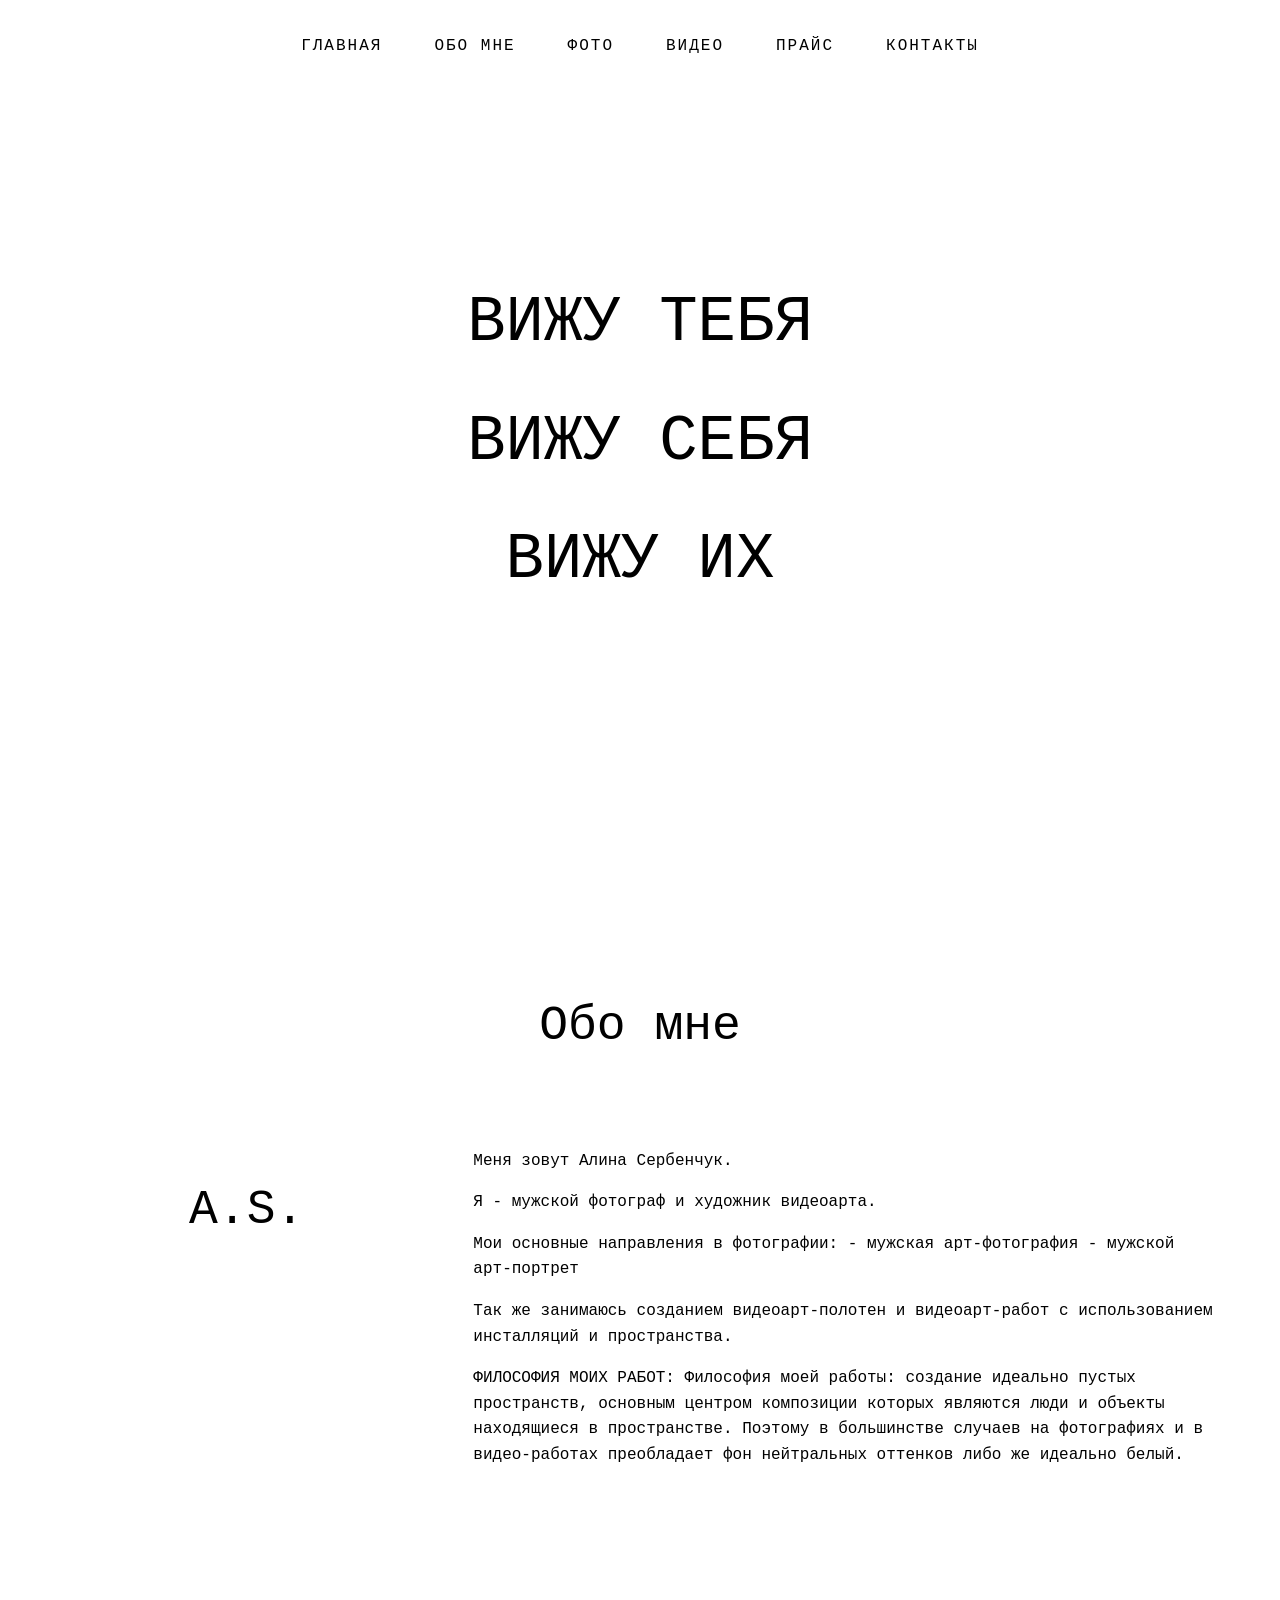
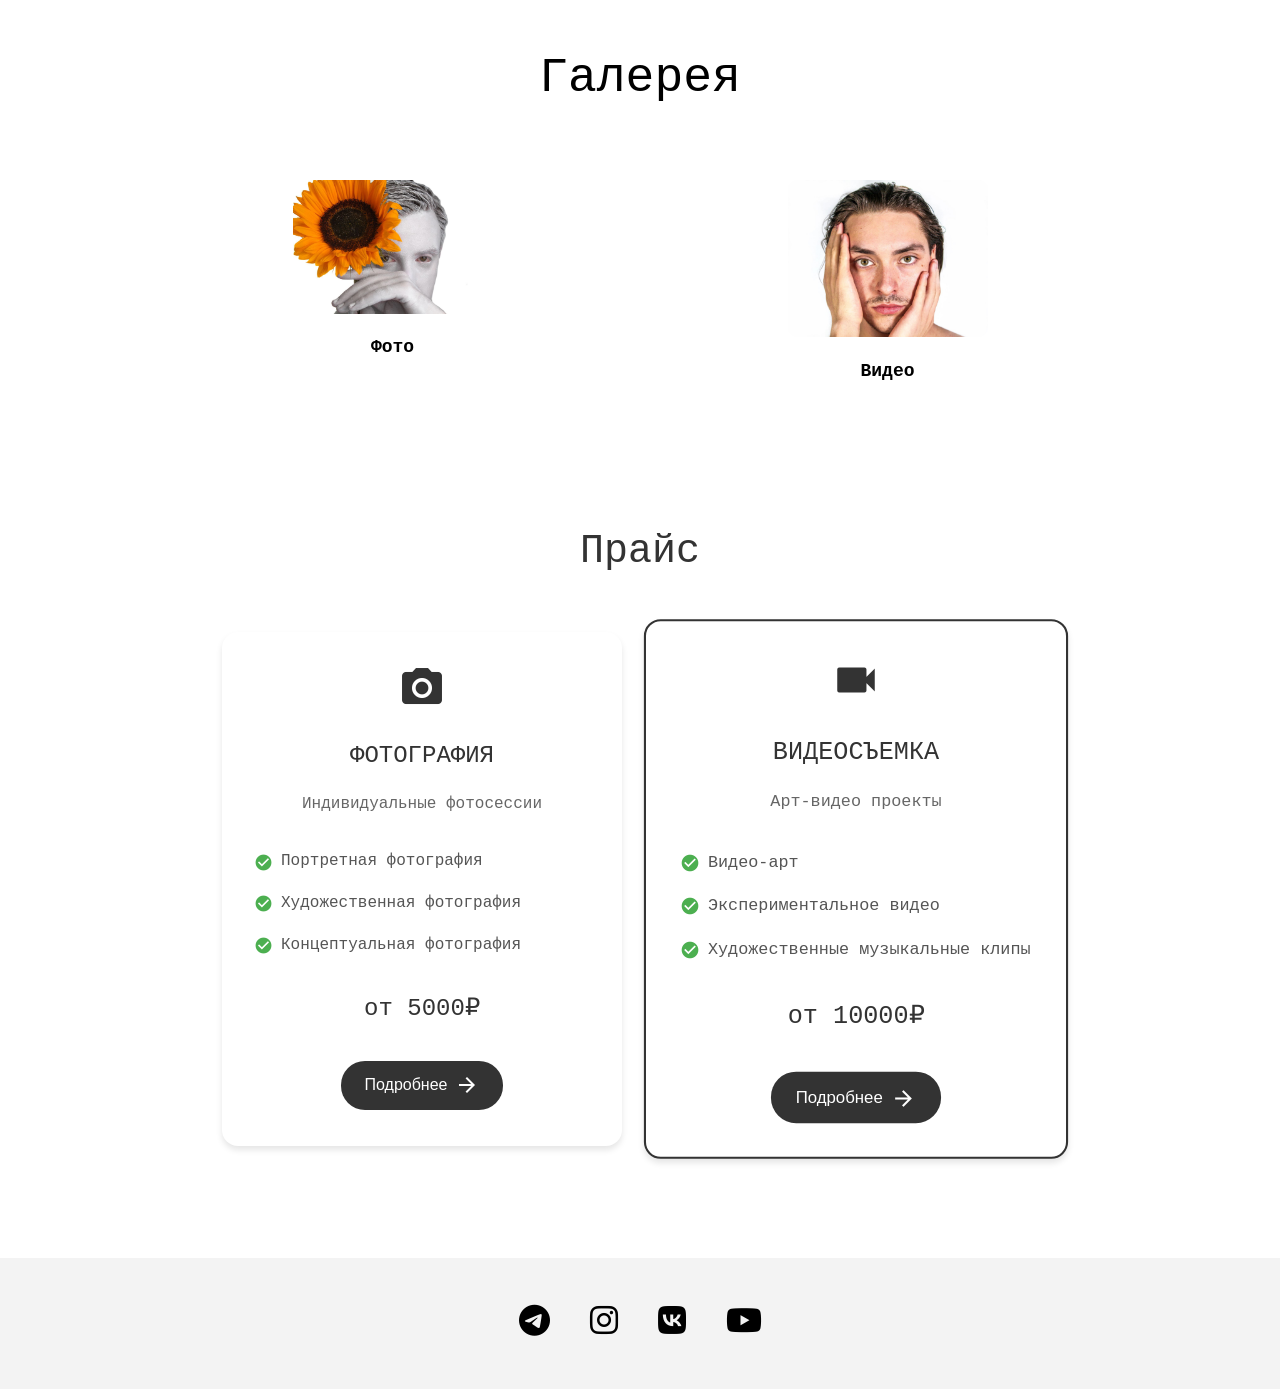
<file: index.html>
<!DOCTYPE html>
<html lang="ru">
  <head>
    <meta charset="UTF-8" />
    <meta name="viewport" content="width=device-width, initial-scale=1.0" />
    <title>Портфолио Алины Сербенчук</title>
    <link rel="stylesheet" href="main.css" />
    <link rel="stylesheet" href="pricing.css" />
    <link rel="stylesheet" href="footer.css" />
    <link
      href="https://fonts.googleapis.com/icon?family=Material+Icons"
      rel="stylesheet"
    />
    <link
      rel="stylesheet"
      href="https://cdnjs.cloudflare.com/ajax/libs/font-awesome/6.0.0/css/all.min.css"
    />
    <link rel="icon" type="image/svg+xml" href="favicon.svg" />
    <link rel="icon" type="image/png" href="favicon.png" />
  </head>
  <body>
    <header>
      <nav class="navbar">
        <button class="menu-toggle" id="menu-toggle">&#9776;</button>
        <ul class="nav-menu" id="nav-menu">
          <li><a href="#home">Главная</a></li>
          <li><a href="#about">Обо мне</a></li>
          <li><a href="photo-gallery.html">Фото</a></li>
          <li><a href="video-gallery.html">Видео</a></li>
          <li><a href="#pricing">Прайс</a></li>
          <li><a href="#contact">Контакты</a></li>
        </ul>
      </nav>
    </header>

    <div id="home" class="banner">
      <div class="banner-content">
        <div class="banner-text">
          <span>ВИЖУ</span>
          <span>ТЕБЯ</span>
        </div>
        <div class="banner-text">
          <span>ВИЖУ</span>
          <span>СЕБЯ</span>
        </div>
        <div class="banner-text">
          <span>ВИЖУ</span>
          <span>ИХ</span>
        </div>
      </div>
    </div>

    <section id="about">
      <h2>Обо мне</h2>
      <!-- This is the main heading for the section -->
      <div class="about-content">
        <div class="about-left">
          <h2>A.S.</h2>
          <!-- This is the left side content -->
        </div>
        <div class="about-right">
          <p>Меня зовут Алина Сербенчук.</p>

          <p>Я - мужской фотограф и художник видеоарта.</p>
          <p>
            Мои основные направления в фотографии: - мужская арт-фотография -
            мужской арт-портрет
          </p>
          <p>
            Так же занимаюсь созданием видеоарт-полотен и видеоарт-работ с
            использованием инсталляций и пространства.
          </p>
          <p>
            ФИЛОСОФИЯ МОИХ РАБОТ: Философия моей работы: создание идеально
            пустых пространств, основным центром композиции которых являются
            люди и объекты находящиеся в пространстве. Поэтому в большинстве
            случаев на фотографиях и в видео-работах преобладает фон нейтральных
            оттенков либо же идеально белый.
          </p>
        </div>
      </div>
    </section>

    <section id="gallery">
      <h2>Галерея</h2>
      <div class="gallery-container">
        <div class="gallery-item">
          <a href="photo-gallery.html">
            <img src="images/pictures.jpg" alt="Фотогалерея" />
            <p>Фото</p>
          </a>
        </div>
        <div class="gallery-item">
          <a href="video-gallery.html">
            <img src="images/videos.jpg" alt="Видеогалерея" />
            <p>Видео</p>
          </a>
        </div>
      </div>
    </section>

    <section id="pricing" class="stunning-pricing">
      <h2 class="pricing-main-title">Прайс</h2>
      <div class="pricing-container">
        <div class="pricing-item material-card">
          <a href="photo-pricing.html" class="pricing-link">
            <div class="pricing-header">
              <div class="pricing-icon">
                <span class="material-icons">photo_camera</span>
              </div>
              <h3 class="pricing-title">ФОТОГРАФИЯ</h3>
              <p class="pricing-subtitle">Индивидуальные фотосессии</p>
            </div>
            <div class="pricing-features">
              <ul>
                <li>
                  <span class="material-icons">check_circle</span> Портретная
                  фотография
                </li>
                <li>
                  <span class="material-icons">check_circle</span>
                  Художественная фотография
                </li>
                <li>
                  <span class="material-icons">check_circle</span>
                  Концептуальная фотография
                </li>
              </ul>
            </div>
            <div class="pricing-footer">
              <p class="pricing-info">
                <span class="price-amount">от 5000₽</span>
              </p>
              <button class="pricing-button material-button">
                Подробнее
                <span class="material-icons">arrow_forward</span>
              </button>
            </div>
          </a>
        </div>

        <div class="pricing-item material-card featured">
          <a href="video-pricing.html" class="pricing-link">
            <div class="pricing-header">
              <div class="pricing-icon">
                <span class="material-icons">videocam</span>
              </div>
              <h3 class="pricing-title">ВИДЕОСЪЕМКА</h3>
              <p class="pricing-subtitle">Арт-видео проекты</p>
            </div>
            <div class="pricing-features">
              <ul>
                <li>
                  <span class="material-icons">check_circle</span> Видео-арт
                </li>
                <li>
                  <span class="material-icons">check_circle</span>
                  Экспериментальное видео
                </li>
                <li>
                  <span class="material-icons">check_circle</span>
                  Художественные музыкальные клипы
                </li>
              </ul>
            </div>
            <div class="pricing-footer">
              <p class="pricing-info">
                <span class="price-amount">от 10000₽</span>
              </p>
              <button class="pricing-button material-button">
                Подробнее
                <span class="material-icons">arrow_forward</span>
              </button>
            </div>
          </a>
        </div>
      </div>
    </section>

    <!-- Модальное окно для фотогалереи -->
    <div id="photo-gallery-modal" class="modal" style="display: none">
      <div class="modal-content">
        <span class="close" id="close-photo-gallery">&times;</span>
        <h2>Фотогалерея</h2>
        <div class="gallery">
          <!-- Изображения будут добавлены динамически -->
        </div>
      </div>
    </div>

    <!-- Модальное окно для видеогалереи -->
    <div id="video-gallery-modal" class="modal" style="display: none">
      <div class="modal-content">
        <span class="close" id="close-video-gallery">&times;</span>
        <h2>Видеогалерея</h2>
        <div class="video-gallery">
          <!-- Видео будут добавлены динамически -->
        </div>
      </div>
    </div>

    <footer>
      <div class="footer-container" id="contact">
        <div class="social-media">
          <a
            href="https://t.me/avtorskyivzdlyad"
            target="_blank"
            class="social-icon telegram"
          >
            <i class="fab fa-telegram"></i>
          </a>
          <a
            href="https://www.instagram.com/serben.photo/"
            target="_blank"
            class="social-icon instagram"
          >
            <i class="fab fa-instagram"></i>
          </a>
          <a
            href="https://vk.com/chto_to_na_avtorskom"
            target="_blank"
            class="social-icon vk"
          >
            <i class="fab fa-vk"></i>
          </a>
          <a
            href="https://youtube.com/@exeprimentalserbenchuk?si=JfzBdaC9b5PA2jMK"
            target="_blank"
            class="social-icon youtube"
          >
            <i class="fab fa-youtube"></i>
          </a>
        </div>
      </div>
    </footer>
  </body>
</html>
</file>
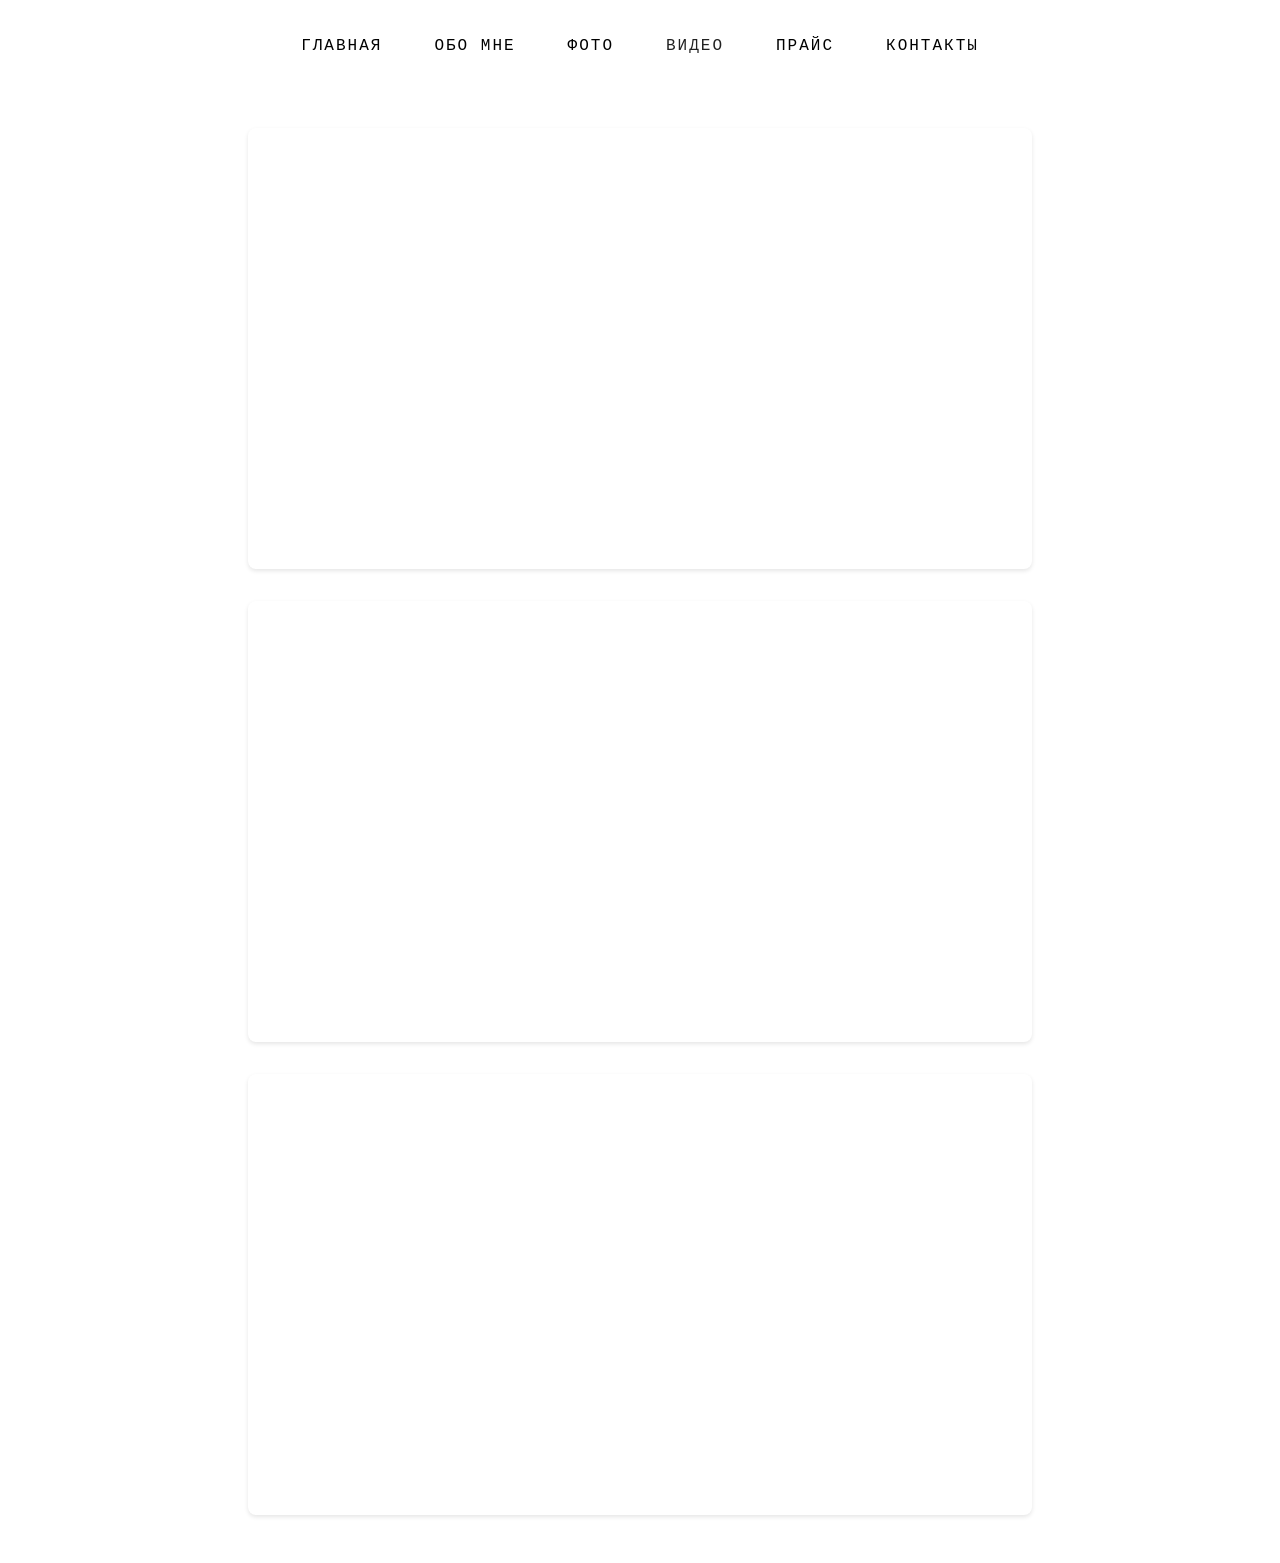
<file: video-gallery.html>
<!DOCTYPE html>
<html lang="en">
  <head>
    <meta charset="UTF-8" />
    <meta name="viewport" content="width=device-width, initial-scale=1.0" />
    <title>Video Gallery</title>
    <link
      href="https://fonts.googleapis.com/css2?family=Roboto:wght@400;500&display=swap"
      rel="stylesheet"
    />
    <link rel="stylesheet" href="main.css" />
    <link rel="stylesheet" href="video-gallery.css" />
  </head>
  <body>
    <header>
      <nav class="navbar">
        <button class="menu-toggle" id="menu-toggle">&#9776;</button>
        <ul class="nav-menu" id="nav-menu">
          <li><a href="index.html">Главная</a></li>
          <li><a href="index.html#about">Обо мне</a></li>
          <li><a href="photo-gallery.html">Фото</a></li>
          <li><a href="video-gallery.html" class="active">Видео</a></li>
          <li><a href="index.html#pricing">Прайс</a></li>
          <li><a href="index.html#contact">Контакты</a></li>
        </ul>
      </nav>
    </header>

    <div class="video-container">
      <div class="video-row">
        <div class="video-item">
          <div class="video-wrapper">
            <iframe
              data-src="https://www.youtube.com/embed/MsfCNsApHH8?si=_jDZ6CnYams2llN-"
              src="https://www.youtube.com/embed/MsfCNsApHH8?si=_jDZ6CnYams2llN-"
              title="YouTube video player"
              frameborder="0"
              allow="accelerometer; autoplay; clipboard-write; encrypted-media; gyroscope; picture-in-picture; web-share"
              referrerpolicy="strict-origin-when-cross-origin"
              allowfullscreen
            >
            </iframe>
          </div>
        </div>

        <div class="video-item">
          <div class="video-wrapper">
            <iframe
              src="https://www.youtube.com/embed/SVbvHROlUc8?si=ok716V_3RipOrVPJ"
              title="YouTube video player"
              frameborder="0"
              allow="accelerometer; autoplay; clipboard-write; encrypted-media; gyroscope; picture-in-picture; web-share"
              referrerpolicy="strict-origin-when-cross-origin"
              allowfullscreen
            >
            </iframe>
          </div>
        </div>

        <div class="video-item">
          <div class="video-wrapper">
            <iframe
              src="https://www.youtube.com/embed/xuFXE8OIGO0?si=QPnnY0zMMQmWo7Mj"
              title="YouTube video player"
              frameborder="0"
              allow="accelerometer; autoplay; clipboard-write; encrypted-media; gyroscope; picture-in-picture; web-share"
              referrerpolicy="strict-origin-when-cross-origin"
              allowfullscreen
            >
            </iframe>
          </div>
        </div>
      </div>
    </div>

    <footer>
      <div class="footer-container">
        <div class="social-media">
          <a
            href="https://t.me/avtorskyivzdlyad"
            target="_blank"
            class="social-icon telegram"
          >
            <i class="fab fa-telegram"></i>
          </a>
          <a
            href="https://www.instagram.com/serben.photo/"
            target="_blank"
            class="social-icon instagram"
          >
            <i class="fab fa-instagram"></i>
          </a>
          <a
            href="https://vk.com/chto_to_na_avtorskom"
            target="_blank"
            class="social-icon vk"
          >
            <i class="fab fa-vk"></i>
          </a>
          <a
            href="https://youtube.com/@exeprimentalserbenchuk?si=JfzBdaC9b5PA2jMK"
            target="_blank"
            class="social-icon youtube"
          >
            <i class="fab fa-youtube"></i>
          </a>
        </div>
      </div>
    </footer>

    <script src="video-gallery.js"></script>
  </body>
</html>
</file>
<file: main.css>
:root {
  --primary-color: #000000;
  --secondary-color: #ffffff;
  --background-color: #ffffff;
  --text-color: #000000;
  --accent-color: #808080;
}

body {
  font-family: "Courier New";
  line-height: 1.6;
  margin: 0;
  padding: 0;
  background-color: var(--background-color);
  color: var(--text-color);
  transition: background-color 0.3s ease, color 0.3s ease;
}

body.dark-theme {
  --primary-color: #ffffff;
  --secondary-color: #000000;
  --background-color: #000000;
  --text-color: #ffffff;
  --accent-color: #808080;
}

header {
  background-color: transparent;
  position: fixed;
  width: 100%;
  z-index: 1000;
  transition: background-color 0.3s ease;
}

header.scrolled {
  background-color: rgba(44, 62, 80, 0.9);
}

nav ul {
  display: flex;
  justify-content: center;
  padding: 1rem 0;
  margin: 0;
}

nav ul li {
  margin: 0 0rem; /* 0rem on desktop */
}

nav ul li a {
  color: black; /* Changed link color to black */
  text-decoration: none;
  font-weight: 300;
  text-transform: uppercase;
  letter-spacing: 2px;
  position: relative;
  padding: 0.5rem 0;
}

nav ul li a::after {
  content: "";
  position: absolute;
  bottom: 0;
  left: 0;
  width: 100%;
  height: 2px;
  background: var(--secondary-color);
  transform: scaleX(0);
  transition: transform 0.3s ease;
}

nav ul li a:hover::after {
  transform: scaleX(1);
}

.banner {
  background-color: white;
  background-image: none;
  height: 100vh;
  display: flex;
  align-items: center;
  justify-content: center;
  text-align: center;
  color: #000;
  position: relative;
}

.banner::before {
  content: none;
}

.banner-content {
  position: relative;
  z-index: 1;
  font-family: "Courier New";
  font-size: 4rem;
}

.banner-text {
  display: block;
  white-space: nowrap;
  margin-bottom: 1rem;
}

.banner-text span {
  display: inline-block;
  opacity: 0;
  transform: translateY(20px);
  animation: fadeInUp 0.5s forwards;
  color: #000;
}

.banner-text span:first-child {
  animation-delay: 0.5s;
}

.banner-text span:last-child {
  animation-delay: 1s;
}

@keyframes fadeInUp {
  to {
    opacity: 1;
    transform: translateY(0);
  }
}

/* Adjust the animation delays for each line */
.banner-text:nth-child(1) span:last-child {
  animation-delay: 1s;
}

.banner-text:nth-child(2) span:last-child {
  animation-delay: 2s;
}

.banner-text:nth-child(3) span:last-child {
  animation-delay: 3s;
}

main,
section {
  padding: 3rem 2rem;
  max-width: 1200px;
  margin: 0 auto;
}

h2 {
  font-family: "Courier New";
  font-size: 3rem;
  font-weight: normal;
  text-align: center;
  margin-bottom: 3rem;
  position: relative;
}

h2::after {
  content: "";
  position: absolute;
  bottom: -10px;
  left: 50%;
  width: 50px;
  height: 2px;
  background-color: var(--secondary-color);
  transform: translateX(-50%);
}

/* New styles for the about section */
.about-content {
  display: flex;
  justify-content: space-between; /* Space between the two columns */
  align-items: flex-start; /* Align items to the start */
}

.about-left {
  flex: 1; /* Takes up 1 part of the flex container */
  text-align: center; /* Center text */
  padding: 20px; /* Add some padding */
  display: flex;
  align-items: center;
  justify-content: center;
  height: 100%;
}

.about-right {
  flex: 2; /* Takes up 2 parts of the flex container */
  padding: 20px; /* Add some padding */
}

/* Optional: Add responsiveness */
@media (max-width: 768px) {
  .about-content {
    flex-direction: column; /* Stack columns on smaller screens */
  }
  .about-left,
  .about-right {
    flex: none; /* Reset flex for stacking */
    width: 100%; /* Full width */
  }
}

/* Modal styles */
.modal {
  display: none; /* Ensure the modal is hidden by default */
  position: fixed; /* Stay in place */
  z-index: 1; /* Ensure it's on top of other elements */
  left: 0;
  top: 0;
  width: 100%; /* Full width */
  height: 100%; /* Full height */
  background-color: rgba(0, 0, 0, 0.8); /* Darker background with opacity */
  display: flex; /* Use flexbox to center content */
  justify-content: center; /* Center horizontally */
  align-items: center; /* Center vertically */
}

/* Modal Content */
.modal-content {
  background-color: #fff;
  padding: 20px; /* Padding for content */
  border-radius: 10px; /* Add rounded corners */
  width: 80%; /* Adjust width as needed */
  max-width: 600px; /* Set a max-width for better control */
  max-height: 80vh; /* Limit height to ensure visibility */
  overflow-y: auto; /* Enable vertical scrolling */
  box-shadow: 0 4px 8px rgba(0, 0, 0, 0.1); /* Add shadow for depth */
  position: relative; /* Ensure positioning for the close button */
  margin: auto; /* Center the content within the modal */
}

/* Responsive adjustments for smaller screens */
@media (max-width: 768px) {
  .modal-content {
    width: 95%; /* Increase width for smaller screens */
    max-width: none; /* Remove max-width constraint */
  }
}
/* Close button */
.close {
  color: #000; /* Change to black for better visibility */
  position: absolute;
  top: 10px;
  right: 20px;
  font-size: 28px;
  font-weight: bold;
  transition: color 0.3s; /* Smooth color transition */
  z-index: 1001; /* Ensure it's above modal content */
}
.close:hover,
.close:focus {
  color: #ccc;
  text-decoration: none;
  cursor: pointer;
}
/* Keyframes for animations */
@keyframes fadeIn {
  from {
    opacity: 0;
  }
  to {
    opacity: 1;
  }
}
@keyframes slideIn {
  from {
    transform: translateY(-50px);
  }
  to {
    transform: translateY(0);
  }
}
/* Gallery styles */
.gallery-container {
  display: flex;
  flex-wrap: wrap; /* Allow items to wrap to the next line */
  overflow: auto; /* Enable scrolling if items overflow */
  width: 90%; /* Increase the width for a wider gallery */
  max-width: 1000px; /* Increase the maximum width */
  margin: 20px auto; /* Center the gallery horizontally and add top/bottom margin */

  padding: 15px; /* Increase padding for better spacing */
  box-sizing: border-box; /* Include padding and border in the element's total width and height */
  border-radius: 10px; /* Add rounded corners for a softer look */
  justify-content: center;
  gap: 20px;
}
.gallery-item {
  flex: 1 1 28%; /* Adjust the size of each item for better layout */
  box-sizing: border-box; /* Include padding and border in the element's total width and height */
}
.gallery-item img {
  width: 100%; /* Make images responsive */
  height: auto; /* Maintain aspect ratio */
  border-radius: 8px; /* Add rounded corners to images */
  transition: transform 0.3s ease; /* Add a smooth transition for hover effect */
}
.gallery-item img:hover {
  transform: scale(1.05); /* Slightly enlarge image on hover for effect */
}
/* Image Gallery Modal */
.image-gallery-modal {
  display: none; /* Ensure the modal is hidden by default */
  position: fixed; /* Stay in place */
  z-index: 1; /* Ensure it's on top of other elements */
  left: 0;
  top: 0;
  width: 100%; /* Full width */
  height: 100%; /* Full height */
  background-color: rgba(0, 0, 0, 0.8); /* Darker background with opacity */
  display: flex; /* Use flexbox to center content */
  justify-content: center; /* Center horizontally */
  align-items: center; /* Center vertically */
}
.image-gallery-content {
  background-color: #fff;
  padding: 20px; /* Padding for content */
  border-radius: 10px; /* Add rounded corners */
  width: 90%; /* Increase width for a more maximized look */
  max-width: 900px; /* Increase max-width for larger screens */
  max-height: 90vh; /* Increase max-height for more visibility */
  overflow-y: scroll; /* Enable vertical scrolling */
  box-shadow: 0 6px 12px rgba(0, 0, 0, 0.15); /* Enhance shadow for depth */
  position: relative; /* Ensure positioning for the close button */
  margin: auto; /* Center the content within the modal */
  transition: transform 0.3s ease, opacity 0.3s ease; /* Smooth transition for opening */
  transform: scale(1.05); /* Slightly enlarge for effect */
  opacity: 0; /* Start invisible for transition effect */
  scrollbar-width: none; /* Firefox */
}
/* Hide scrollbar for Webkit browsers (Chrome, Safari) */
.image-gallery-content::-webkit-scrollbar {
  width: 0; /* Remove scrollbar width */
  background: transparent; /* Optional: Make scrollbar background transparent */
}
/* Hide scrollbar for IE, Edge */
.image-gallery-content {
  -ms-overflow-style: none; /* IE and Edge */
}
.image-gallery-modal.show .image-gallery-content {
  transform: scale(1); /* Reset scale to normal */
  opacity: 1; /* Make visible */
}
.close {
  color: #000; /* Change to black for better visibility */
  position: absolute;
  top: 10px;
  right: 20px;
  font-size: 28px;
  font-weight: bold;
  transition: color 0.3s; /* Smooth color transition */
  z-index: 1001; /* Ensure it's above modal content */
}
.close:hover,
.close:focus {
  color: #ccc;
  text-decoration: none;
  cursor: pointer;
}
/* Base styles for navigation */
.navbar {
  display: flex;
  justify-content: center; /* Center the nav-menu */
  align-items: center;
  padding: 10px 20px;
  background-color: #fff; /* White background for navbar */
  color: #000; /* Black text for navbar */
  position: relative; /* Allows positioning of menu-toggle */
}

.nav-menu {
  display: flex;
  list-style: none;
  transition: max-height 0.3s ease-out;
  overflow: hidden;
  max-height: 0; /* Initially hidden for mobile */
  justify-content: center; /* Center items within nav-menu */
  background-color: #fff; /* White background for menu */
}

.nav-menu.active {
  max-height: 500px; /* Adjust as needed */
}

.navbar a {
  color: #000; /* Black text for links */
  text-decoration: none;
  padding: 8px 16px;
  margin: 5px 0;
}

.navbar a:hover {
  background-color: #ddd; /* Light gray hover effect */
  border-radius: 4px;
}

.menu-toggle {
  display: none;
  font-size: 24px;
  cursor: pointer;
  position: absolute; /* Position it absolutely */
  right: 20px; /* Align it to the right */
  color: #000; /* Black text for hamburger icon */
  background-color: #fff; /* White background for hamburger icon */
  border: none;
  padding: 10px;
  border-radius: 4px;
}

@media (max-width: 768px) {
  .menu-toggle {
    display: block;
  }
  .nav-menu {
    flex-direction: column;
    width: 100%;
  }
  .nav-menu.active {
    display: flex;
  }
  .navbar a {
    display: block;
    text-align: center;
  }
  nav ul li {
    margin: 0 4rem; /* 4rem on mobile */
  }
}

@media (min-width: 769px) {
  .nav-menu {
    display: flex;
    flex-direction: row;
    max-height: none;
  }
  .menu-toggle {
    display: none;
  }
  .navbar a {
    display: inline-block;
    margin: 0 10px;
  }
}

.gallery-item {
  text-align: center;
}

.gallery-item img {
  width: 200px; /* Adjust size as needed */
  height: auto;
  border-radius: 10px;
  transition: transform 0.3s;
}

.gallery-item img:hover {
  transform: scale(1.05);
}

.gallery-item p {
  margin-top: 10px;
  font-size: 18px;
  font-weight: bold;
}

#gallery a {
  color: inherit; /* Inherits color from parent */
  text-decoration: none; /* Removes underline */
}

#gallery a:hover,
#gallery a:visited,
#gallery a:active {
  color: inherit; /* Keeps the same color when hovering/visited/active */
  text-decoration: none; /* Ensures no underline appears */
}
</file>
<file: pricing.css>
.stunning-pricing {
  padding: 0rem 0 7rem 0;
  background: white;
}

.pricing-main-title {
  text-align: center;
  font-size: 2.5rem;
  margin-bottom: 3rem;
  color: #333;
  font-weight: 300;
}

.pricing-container {
  max-width: 1200px;
  margin: 0 auto;
  display: flex;
  justify-content: center;
  gap: 2rem;
  flex-wrap: wrap;
}

.material-card {
  background: white;
  border-radius: 16px;
  overflow: hidden;
  transition: transform 0.3s, box-shadow 0.3s;
  box-shadow: 0 4px 6px rgba(0, 0, 0, 0.1);
  flex: 1;
  min-width: 300px;
  max-width: 400px;
}

.material-card:hover {
  transform: translateY(-5px);
  box-shadow: 0 12px 24px rgba(0, 0, 0, 0.15);
}

.pricing-link {
  text-decoration: none;
  color: inherit;
  display: block;
  padding: 2rem;
}

.pricing-icon {
  text-align: center;
  margin-bottom: 1rem;
}

.pricing-icon .material-icons {
  font-size: 48px;
  color: #333;
}

.pricing-header {
  text-align: center;
  margin-bottom: 2rem;
}

.pricing-title {
  font-size: 1.5rem;
  font-weight: 500;
  margin: 0.5rem 0;
  color: #333;
}

.pricing-subtitle {
  color: #666;
  font-size: 1rem;
}

.pricing-features ul {
  list-style: none;
  padding: 0;
  margin: 0;
}

.pricing-features li {
  display: flex;
  align-items: center;
  margin: 1rem 0;
  color: #555;
}

.pricing-features .material-icons {
  color: #4caf50;
  margin-right: 0.5rem;
  font-size: 1.2rem;
}

.pricing-footer {
  margin-top: 2rem;
  text-align: center;
}

.price-amount {
  font-size: 1.5rem;
  font-weight: 500;
  color: #333;
}

.material-button {
  display: inline-flex;
  align-items: center;
  justify-content: center;
  padding: 0.8rem 1.5rem;
  margin-top: 1rem;
  background: #333;
  color: white;
  border: none;
  border-radius: 24px;
  font-size: 1rem;
  cursor: pointer;
  transition: background 0.3s;
}

.material-button:hover {
  background: #000;
}

.material-button .material-icons {
  margin-left: 0.5rem;
}

.featured {
  border: 2px solid #333;
  transform: scale(1.05);
}

.featured:hover {
  transform: scale(1.05) translateY(-5px);
}

@media (max-width: 768px) {
  .pricing-container {
    flex-direction: column;
    align-items: center;
  }

  .material-card {
    width: 100%;
  }

  .featured {
    transform: none;
  }

  .featured:hover {
    transform: translateY(-5px);
  }
}
</file>
<file: footer.css>
footer {
  background-color: #f3f3f3;
  padding: 20px 0;
  text-align: center;
}

.footer-container {
  max-width: 1200px;
  margin: 0 auto;
  padding: 0 20px;
}

.social-media {
  display: flex;
  justify-content: center;
  gap: 20px;
  margin: 10px 0;
}

.social-icon {
  color: #000000;
  font-size: 32px;
  text-decoration: none;
  transition: transform 0.3s, color 0.3s;
  padding: 10px;
}

.social-icon:hover {
  transform: translateY(-3px);
}

.telegram:hover {
  color: #0088cc;
}

.instagram:hover {
  color: #e4405f;
}

.vk:hover {
  color: #45668e;
}

.youtube:hover {
  color: #ff0000;
}
</file>
<file: video-gallery.css>
:root {
  --primary-color: #212121;
  --background-color: #fafafa;
  --surface-color: #ffffff;
  --text-primary: rgba(0, 0, 0, 0.87);
  --text-secondary: rgba(0, 0, 0, 0.6);
  --spacing-unit: 8px;
  --elevation-1: 0 2px 4px rgba(0, 0, 0, 0.1);
  --elevation-2: 0 4px 8px rgba(0, 0, 0, 0.12);
  --transition-standard: 200ms cubic-bezier(0.4, 0, 0.2, 1);
}

body {
  margin: 0;
  padding: 0;
  background-color: #ffffff;
  font-family: "Courier New";
  color: var(--text-primary);
  padding-top: 80px;
}

/* Add fixed navbar styles */
.navbar {
  position: fixed;
  top: 0;
  left: 0;
  right: 0;
  z-index: 1000;
  background-color: var(--surface-color);
}

.video-container {
  max-width: 800px;
  margin: 0 auto;
  padding: calc(var(--spacing-unit) * 2);
  padding-top: calc(var(--spacing-unit) * 6);
}

.series-title {
  margin: calc(var(--spacing-unit) * 4) 0 calc(var(--spacing-unit) * 2);
  padding: 0 var(--spacing-unit);
  font-size: 24px;
  font-weight: 500;
  color: var(--text-primary);
  letter-spacing: 0.15px;
}

.video-row {
  display: flex;
  flex-direction: column;
  gap: calc(var(--spacing-unit) * 4);
  margin-bottom: calc(var(--spacing-unit) * 4);
  padding: 0 var(--spacing-unit);
}

.video-item {
  width: 100%;
  background-color: var(--surface-color);
  border-radius: 8px;
  overflow: hidden;
  box-shadow: var(--elevation-1);
  transition: transform var(--transition-standard),
    box-shadow var(--transition-standard);
}

.video-item:hover {
  transform: translateY(-4px);
  box-shadow: var(--elevation-2);
}

.video-wrapper {
  position: relative;
  padding-bottom: 56.25%; /* 16:9 Aspect Ratio */
  height: 0;
  overflow: hidden;
}

.video-wrapper iframe {
  position: absolute;
  top: 0;
  left: 0;
  width: 100%;
  height: 100%;
  border: none;
}

.video-title {
  margin: calc(var(--spacing-unit) * 2);
  font-size: 16px;
  font-weight: 500;
  color: var(--text-primary);
}

/* Responsive Design */
@media (max-width: 840px) {
  .series-title {
    font-size: 20px;
  }
}

@media (max-width: 600px) {
  .video-container {
    padding: var(--spacing-unit);
  }

  .series-title {
    font-size: 18px;
    margin: calc(var(--spacing-unit) * 3) 0 calc(var(--spacing-unit) * 1.5);
  }

  .video-title {
    font-size: 14px;
    margin: var(--spacing-unit);
  }
}

/* Add styles for active nav link */
.nav-menu a.active {
  color: var(--primary-color);
  font-weight: 500;
  position: relative;
}

.nav-menu a.active::after {
  content: "";
  position: absolute;
  bottom: -4px;
  left: 0;
  width: 100%;
  height: 2px;
  background-color: var(--primary-color);
}
</file>
